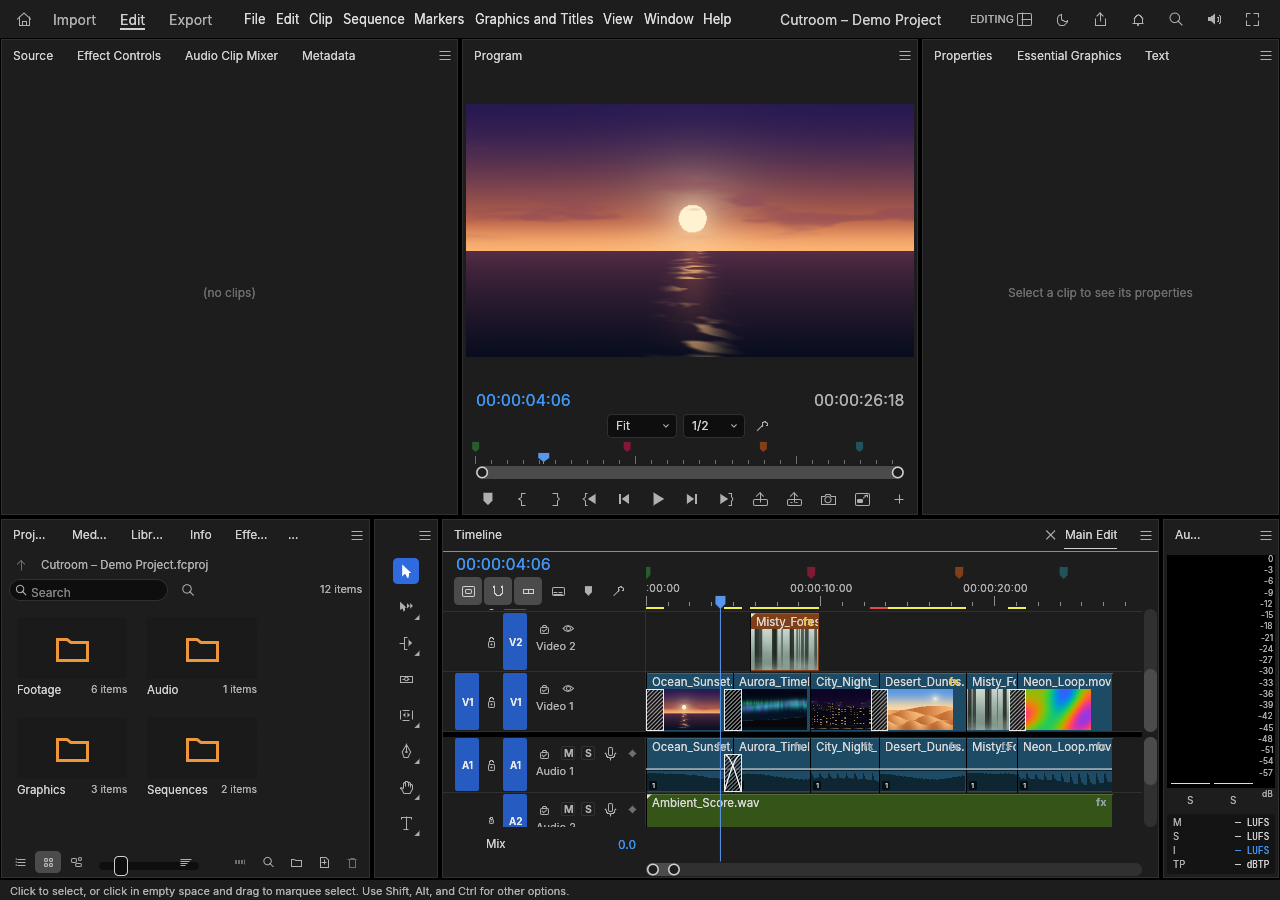
<file: cutroom-web/index.html>
<!doctype html>
<html lang="en">
<head>
  <meta charset="utf-8">
  <meta name="viewport" content="width=device-width, initial-scale=1">
  <meta name="color-scheme" content="dark">
  <title>Cutroom</title>
  <link rel="icon" href="favicon.png" type="image/png">
  <style>
    html, body { margin: 0; height: 100%; overflow: hidden; background: #1b1c1f; }
    canvas { position: absolute; inset: 0; width: 100%; height: 100%; display: block; }
    #loading {
      position: absolute; inset: 0; display: flex; flex-direction: column; gap: 14px;
      align-items: center; justify-content: center; color: #c9c9cc;
      font: 14px/1.4 system-ui, sans-serif; pointer-events: none;
    }
    #loading img { width: 56px; height: 56px; }
    #loading .err { color: #ff8a7a; white-space: pre-wrap; max-width: 70ch; pointer-events: auto; }
    #loading .nogpu {
      max-width: min(60ch, calc(100vw - 32px)); max-height: calc(100vh - 110px); overflow: auto;
      box-sizing: border-box; padding: 18px 22px; background: #26272b; border-radius: 8px;
      color: #e6e6e8; font-size: 15px; line-height: 1.5; pointer-events: auto;
    }
    #loading .nogpu h1 { margin: 0 0 8px; font-size: 18px; color: #fff; }
    #loading .nogpu p { margin: 0 0 10px; }
    #loading .nogpu ul { margin: 0 0 14px; padding-left: 22px; }
    #loading .nogpu li { margin-bottom: 6px; }
    #loading .nogpu summary { cursor: pointer; color: #a9a9ad; font-size: 13px; }
    #loading .nogpu pre { margin: 8px 0 0; white-space: pre-wrap; word-break: break-word; font-size: 12px; color: #a9a9ad; }
    #fatal {
      position: absolute; inset: 0; display: none; align-items: center; justify-content: center;
      background: rgba(20, 20, 22, 0.88); color: #e6e6e8; font: 14px/1.45 system-ui, sans-serif; z-index: 10;
    }
    #fatal.on { display: flex; }
    #fatal .box { max-width: min(78ch, calc(100vw - 32px)); padding: 20px 24px; background: #26272b; border-radius: 8px; }
    #fatal h1 { margin: 0 0 8px; font-size: 17px; color: #ff8a7a; }
    #fatal pre { max-height: 40vh; overflow: auto; white-space: pre-wrap; font-size: 12px; color: #c9c9cc; }
    #fatal button { font: inherit; padding: 6px 14px; border: 0; border-radius: 6px; background: #3b6fe0; color: #fff; cursor: pointer; }
  </style>
</head>
<body>
  <canvas id="filmcraft_canvas"></canvas>
  <div id="loading"><img src="favicon.png" alt=""><div id="status">Loading Cutroom…</div></div>
  <div id="fatal" role="alertdialog" aria-labelledby="fatal-title">
    <div class="box">
      <h1 id="fatal-title">Cutroom stopped working</h1>
      <div>Unsaved changes are kept in the browser every few seconds and come back when you reload.</div>
      <pre id="fatal-msg"></pre>
      <button id="fatal-reload" type="button">Reload</button>
    </div>
  </div>
  <script src="sentry.min.js"></script>
  <script>
    // Crash reports (Sentry): panics, fatal errors and failed start-ups only. No session replay,
    // tracing, IP address or console logs; file names in messages are replaced with <file>.
    // `?noreport` turns reporting off; `?sentrytest` sends one test event.
    const EXT = "mp4|m4v|mov|mkv|webm|avi|mxf|mts|m2ts|ts|wav|aif|aiff|mp3|aac|m4a|flac|ogg|opus|png|jpe?g|tiff?|exr|dpx|gif|webp|psd|srt|vtt|scc|fcproj|fcgt|xml|edl|otio|aaf|omf|cube";
    const QUOTED = /“[^”]*”|"[^"\n]*"|'[^'\n]*'/g;
    const ABS_PATH = /(?:[A-Za-z]:[\\/]|\\\\|\/(?:Users|home|Volumes|mnt|media|private|tmp|var|run)\/)[^:\n]*/g;
    const FILE_WORDS = new RegExp(`(?:[^\\s/\\\\<>|:]+ ){0,4}[^\\s/\\\\<>|:]+\\.(?:${EXT})\\b`, "gi");
    const scrub = (s) => (typeof s === "string" ? s.replace(QUOTED, "“<redacted>”").replace(ABS_PATH, "<path>").replace(FILE_WORDS, "<file>") : s);
    const reportParams = new URLSearchParams(location.search);
    const reporting = !!window.Sentry && !reportParams.has("noreport");
    if (reporting) {
      window.Sentry.init({
        dsn: "https://0da9c6eaecbeea29a64b61d56b7f81c9@o4512478439931904.ingest.us.sentry.io/4512478460379136",
        release: "cutroom@dfc2e18e8cb80031",
        environment: location.hostname === "cutroom-six-mu.vercel.app" ? "production" : "development",
        // SDK 11 ignores `sendDefaultPii`; `dataCollection` decides, and its defaults collect user
        // info (the IP address), cookies, headers and URL query strings. Turn all of that off.
        dataCollection: {
          userInfo: false,
          cookies: false,
          httpHeaders: false,
          httpBodies: [],
          urlQueryParams: false,
          stackFrameVariables: false,
        },
        beforeBreadcrumb: (b) => (b.category === "console" ? null : b),
        beforeSend(event) {
          event.message = scrub(event.message);
          if (event.logentry) event.logentry.message = scrub(event.logentry.message);
          for (const ex of (event.exception && event.exception.values) || []) ex.value = scrub(ex.value);
          return event;
        },
      });
      if (reportParams.has("sentrytest")) window.Sentry.captureMessage("Cutroom test event", "info");
    }
    const reported = new Set();
    // `context` may add Sentry `tags` and a `fingerprint`, e.g. to tell a computer without a usable
    // GPU (`failure: "no-gpu"`, level "warning") apart from a real crash.
    window.cutroomReport = (what, level, context = {}) => {
      if (!reporting) return;
      const text = String(what && (what.stack || what.message) || what).slice(0, 4000);
      if (reported.has(text)) return;
      reported.add(text);
      if (context.fingerprint) {
        const err = what instanceof Error ? what : new Error(text);
        window.Sentry.captureException(err, { level, tags: context.tags, fingerprint: context.fingerprint });
      } else if (what instanceof Error) {
        window.Sentry.captureException(what, { level, tags: context.tags });
      } else {
        // A Rust panic arrives as text. Send it as a named error grouped by its first line
        // ("panicked at crates/…/file.rs:line:col: …"); otherwise every panic shares this
        // function's stack and Sentry files them all as one issue titled after it.
        const err = new Error(text);
        err.name = /panicked at/.test(text) ? "Rust panic" : "Cutroom error";
        const key = text.replace(/^.*?(panicked at \S+).*$/s, "$1").split("\n")[0];
        window.Sentry.captureException(err, { level, tags: context.tags, fingerprint: [err.name, key] });
      }
    };
  </script>
  <script>
    // A Rust panic (or an out-of-memory abort) inside a frame stops the app for good: eframe logs
    // "panicked at …" with console.error, then the wasm traps ("RuntimeError: unreachable") and
    // the canvas freezes or goes blank. Show what happened instead of a dead page.
    window.filmcraftLoad = {};
    let lastPanic = null;
    const consoleError = console.error.bind(console);
    console.error = (...a) => {
      const m = a.map(String).join(" ");
      if (/panicked at|memory allocation of/.test(m)) {
        lastPanic = m;
        window.cutroomReport(m, "error");
      }
      consoleError(...a);
    };
    window.filmcraftFatal = (what) => {
      if (window.filmcraftLoad.fatal) return;
      const msg = lastPanic || String(what && (what.stack || what.message) || what);
      window.filmcraftLoad.fatal = msg;
      window.cutroomReport(msg, "fatal");
      const el = document.getElementById("fatal");
      document.getElementById("fatal-msg").textContent = msg.split("\n\nStack:")[0];
      el.classList.add("on");
    };
    document.getElementById("fatal-reload").onclick = () => location.reload();
    const isFatal = (e) => e instanceof WebAssembly.RuntimeError || /panicked at|unreachable|memory access out of bounds/.test(String(e && e.message || e));
    // only after start-up: a failed start is shown in #loading below
    addEventListener("error", (ev) => { if (window.filmcraftLoad.readyMs && isFatal(ev.error || ev.message)) window.filmcraftFatal(ev.error || ev.message); });
    addEventListener("unhandledrejection", (ev) => { if (window.filmcraftLoad.readyMs && isFatal(ev.reason)) window.filmcraftFatal(ev.reason); });
  </script>
  <script type="module">
    // `dfc2e18e8cb80031` is replaced by `cargo xtask web` with a hash of the build: the glue and the
    // wasm are cached as immutable, so their URLs must change with every build.
    const build = "dfc2e18e8cb80031";
    const v = build.startsWith("__") ? "" : "?v=" + build;
    const t0 = performance.now();
    const params = new URLSearchParams(location.search);
    // A fresh canvas, so a context the app already took can't make WebGL2 look unavailable.
    function webgl2Available() {
      try {
        const gl = document.createElement("canvas").getContext("webgl2");
        if (!gl) return false;
        const lose = gl.getExtension("WEBGL_lose_context");
        if (lose) lose.loseContext();
        return true;
      } catch {
        return false;
      }
    }
    function showNoGpu(details) {
      const s = document.getElementById("status");
      if (!s) return;
      s.className = "nogpu";
      s.setAttribute("role", "alert");
      s.innerHTML = `
        <h1>Cutroom can’t run in this browser</h1>
        <p>Cutroom uses your computer’s graphics chip to show your video, through a browser feature called WebGPU or WebGL2. This browser has both turned off or can’t use them right now.</p>
        <p>To fix it, try one of these:</p>
        <ul>
          <li>Open Cutroom in <b>Google Chrome</b> or <b>Microsoft Edge</b>.</li>
          <li>Turn on <b>hardware acceleration</b> (sometimes called “graphics acceleration”) in your browser’s settings, then restart the browser.</li>
          <li><b>Update your graphics drivers</b>, from your computer maker or from NVIDIA, AMD or Intel, then restart your computer.</li>
          <li>If you’re using a remote desktop or a virtual machine, try on your own computer instead.</li>
        </ul>
        <details>
          <summary>Technical details</summary>
          <pre></pre>
        </details>`;
      s.querySelector("pre").textContent =
        `WebGPU: ${navigator.gpu ? "present, but it could not be started" : "not available"}\n` +
        `WebGL2: not available\n` +
        `Browser: ${navigator.userAgent}\n\n${details}`;
    }
    try {
      const { default: init, start } = await import("./filmcraft_web.js" + v);
      await init({ module_or_path: new URL("filmcraft_web_bg.wasm" + v, location.href) });
      window.filmcraftLoad.wasmMs = performance.now() - t0;
      await start("filmcraft_canvas");
      window.filmcraftLoad.readyMs = performance.now() - t0;
    } catch (e) {
      const text = String(e && e.stack || e);
      window.filmcraftLoad.error = String(e);
      const gpuError = /wgpu|webgpu|webgl|requestDevice|requestAdapter|GPUDevice|surface/i.test(text);
      const webgl2 = webgl2Available();
      // Neither WebGPU nor WebGL2 works here (graphics turned off, a blocked driver, some remote
      // desktops): this computer can't run Cutroom, so explain what to do instead of showing the
      // raw error, and report it as a warning tagged `failure: no-gpu`, apart from real crashes.
      if (!webgl2 && (gpuError || !navigator.gpu)) {
        window.filmcraftLoad.noGpu = true;
        window.cutroomReport(e, "warning", { tags: { failure: "no-gpu", webgpu: navigator.gpu ? "failed" : "missing" }, fingerprint: ["Cutroom no GPU"] });
        showNoGpu(text);
        // Not rethrown: an uncaught error would also reach Sentry's global handler and be
        // reported a second time, untagged, at level "error".
        console.warn("Cutroom needs WebGPU or WebGL2:", text);
      } else {
        window.cutroomReport(e, "fatal");
        // WebGPU was found but could not be started: try again on WebGL2 (once)
        if (!params.has("webgl") && !params.has("cpu") && gpuError) {
          params.set("webgl", "");
          location.replace(location.pathname + "?" + params.toString().replace(/=(&|$)/g, "$1") + location.hash);
        } else {
          const s = document.getElementById("status");
          if (s) { s.className = "err"; s.textContent = "Cutroom failed to start:\n" + text; }
        }
        throw e;
      }
    }
  </script>
</body>
</html>
</file>
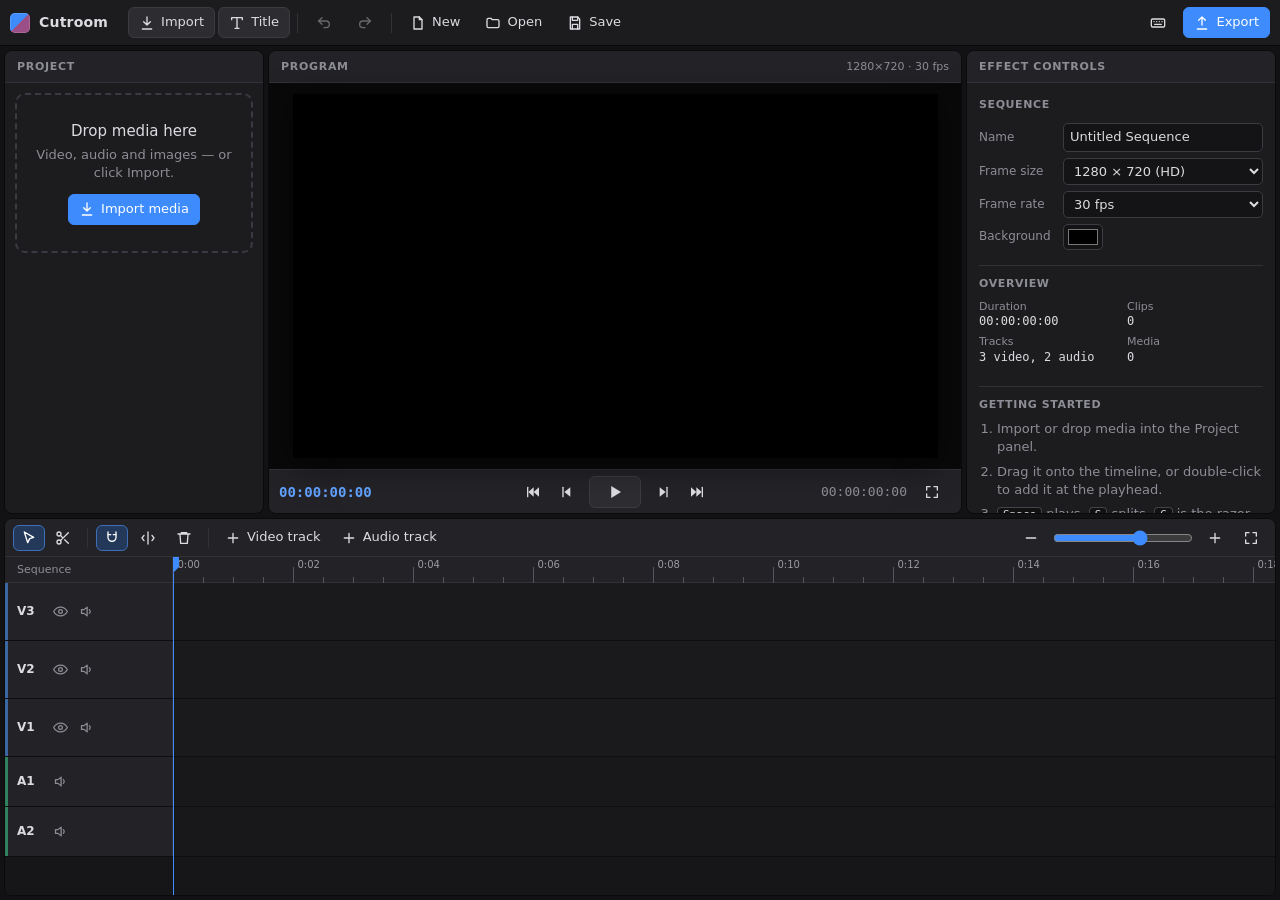
<file: video-editor/index.html>
<!doctype html>
<html lang="en">
<head>
  <meta charset="utf-8">
  <meta name="viewport" content="width=device-width, initial-scale=1">
  <title>Cutroom — Video Editor</title>
  <link rel="stylesheet" href="styles.css">
</head>
<body>
  <header class="topbar">
    <div class="brand"><span class="logo" aria-hidden="true"></span>Cutroom</div>
    <nav class="menu">
      <button id="btnImport" data-icon="import" title="Import media (Ctrl+I)">Import</button>
      <button id="btnTitle" data-icon="text" title="New title at playhead (T)">Title</button>
      <span class="sep"></span>
      <button id="btnUndo" class="ghost" data-icon="undo" title="Undo (Ctrl+Z)"></button>
      <button id="btnRedo" class="ghost" data-icon="redo" title="Redo (Ctrl+Shift+Z)"></button>
      <span class="sep"></span>
      <button id="btnNew" class="ghost" data-icon="file" title="New project">New</button>
      <button id="btnOpen" class="ghost" data-icon="folder" title="Open project (Ctrl+O)">Open</button>
      <button id="btnSave" class="ghost" data-icon="save" title="Save project (Ctrl+S)">Save</button>
    </nav>
    <div class="spacer"></div>
    <button id="btnShortcuts" class="ghost" data-icon="keyboard" title="Keyboard shortcuts"></button>
    <button id="btnExport" class="primary" data-icon="export" title="Export (Ctrl+M)">Export</button>
    <input type="file" id="fileInput" multiple accept="video/*,audio/*,image/*" hidden>
    <input type="file" id="projectInput" accept=".json,application/json" hidden>
  </header>

  <main class="workspace">
    <section class="panel bin">
      <div class="panel-head">Project <span class="sub" id="binCount"></span></div>
      <div id="binList" class="bin-list"></div>
    </section>

    <section class="panel monitor">
      <div class="panel-head">Program <span class="sub" id="seqInfo"></span></div>
      <div class="monitor-stage" id="stage"><canvas id="preview" width="1280" height="720"></canvas></div>
      <div class="transport">
        <span class="tc" id="tcCurrent">00:00:00:00</span>
        <div class="transport-btns">
          <button id="btnToStart" class="ghost" data-icon="toStart" title="Go to start (Home)"></button>
          <button id="btnStepBack" class="ghost" data-icon="stepBack" title="Back one frame (←)"></button>
          <button id="btnPlay" title="Play (Space)"></button>
          <button id="btnStepFwd" class="ghost" data-icon="stepFwd" title="Forward one frame (→)"></button>
          <button id="btnToEnd" class="ghost" data-icon="toEnd" title="Go to end (End)"></button>
        </div>
        <div class="transport-right">
          <span class="tc dim" id="tcDuration">00:00:00:00</span>
          <button id="btnFullscreen" class="ghost" data-icon="fullscreen" title="Fullscreen"></button>
        </div>
      </div>
    </section>

    <section class="panel inspector">
      <div class="panel-head">Effect Controls</div>
      <div id="inspector" class="inspector-body"></div>
    </section>

    <section class="panel timeline">
      <div class="resizer" id="tlResizer" title="Drag to resize"></div>
      <div class="tl-toolbar">
        <div class="group">
          <button class="ghost" data-tool="select" data-icon="cursor" title="Selection tool (V)"></button>
          <button class="ghost" data-tool="razor" data-icon="razor" title="Razor tool (C)"></button>
        </div>
        <span class="sep"></span>
        <button id="btnSnap" class="ghost active" data-icon="magnet" title="Snapping (N)"></button>
        <button id="btnSplit" class="ghost" data-icon="split" title="Split at playhead (S)"></button>
        <button id="btnDelete" class="ghost" data-icon="trash" title="Delete selection (Del)"></button>
        <span class="sep"></span>
        <button id="btnAddV" class="ghost" data-icon="plus" title="Add video track">Video track</button>
        <button id="btnAddA" class="ghost" data-icon="plus" title="Add audio track">Audio track</button>
        <div class="spacer"></div>
        <button id="btnZoomOut" class="ghost" data-icon="minus" title="Zoom out (−)"></button>
        <input type="range" id="zoomSlider" min="0" max="100" step="0.5" aria-label="Timeline zoom">
        <button id="btnZoomIn" class="ghost" data-icon="plus" title="Zoom in (+)"></button>
        <button id="btnFit" class="ghost" data-icon="fit" title="Zoom to fit (\)"></button>
      </div>
      <div class="tl-scroll" id="tlScroll">
        <div class="tl-content" id="tlContent">
          <div class="tl-ruler-row">
            <div class="tl-corner">Sequence</div>
            <div class="tl-ruler" id="tlRulerTrack"><canvas id="ruler"></canvas></div>
          </div>
          <div id="tlTracks"></div>
          <div class="playhead" id="playhead"></div>
          <div class="snapline" id="snapLine"></div>
        </div>
      </div>
    </section>
  </main>

  <div id="toast" role="status" aria-live="polite"></div>
  <div id="modal" class="modal hidden"></div>
  <div id="ctxMenu" class="ctx hidden" role="menu"></div>

  <script src="js/util.js"></script>
  <script src="js/state.js"></script>
  <script src="js/engine.js"></script>
  <script src="js/timeline.js"></script>
  <script src="js/ui.js"></script>
</body>
</html>
</file>
<file: video-editor/styles.css>
:root {
  --hw: 168px;               /* timeline header width, keep in sync with HEADER_W */
  --bg: #121214;
  --panel: #1c1c1f;
  --panel-2: #232327;
  --panel-3: #2c2c31;
  --border: #0a0a0b;
  --line: #313137;
  --text: #dcdce0;
  --text-dim: #8d8d96;
  --accent: #3d8bfd;
  --accent-2: #62a2ff;
  --danger: #e5484d;
  --clip-video: #3c66a0;
  --clip-image: #6655a6;
  --clip-text: #9c4f86;
  --clip-audio: #2f8160;
  color-scheme: dark;
}

* { box-sizing: border-box; }
html, body {
  margin: 0; height: 100%; overflow: hidden;
  background: var(--bg); color: var(--text);
  font: 13px/1.4 system-ui, -apple-system, "Segoe UI", Roboto, sans-serif;
  user-select: none; -webkit-user-select: none;
}

button {
  font: inherit; color: inherit; cursor: pointer;
  background: var(--panel-3); border: 1px solid #3b3b42; border-radius: 6px;
  padding: 5px 10px; display: inline-flex; align-items: center; gap: 6px; white-space: nowrap;
}
button:hover { background: #37373d; }
button:disabled { opacity: .4; cursor: default; }
button:focus-visible, input:focus-visible, select:focus-visible, textarea:focus-visible { outline: 2px solid var(--accent); outline-offset: 1px; }
button.primary { background: var(--accent); border-color: var(--accent); color: #fff; }
button.primary:hover:not(:disabled) { background: var(--accent-2); }
button.ghost { background: transparent; border-color: transparent; }
button.ghost:hover:not(:disabled) { background: var(--panel-3); }
button.active { background: #24395a !important; border-color: #3d6fb8 !important; color: #fff; }
button.danger:hover { background: var(--danger); border-color: var(--danger); color: #fff; }
button.link { background: none; border: none; color: var(--accent-2); padding: 0; font-size: 11px; text-transform: none; letter-spacing: 0; }
button.link:hover { text-decoration: underline; }

input, select, textarea {
  font: inherit; color: var(--text); background: #141416;
  border: 1px solid #3b3b42; border-radius: 5px; padding: 4px 6px; min-width: 0;
}
textarea { width: 100%; resize: vertical; min-height: 56px; user-select: text; -webkit-user-select: text; }
input[type=range] { accent-color: var(--accent); padding: 0; border: none; background: none; width: 100%; }
input[type=color] { padding: 0 2px; width: 40px; height: 26px; cursor: pointer; }
input[type=checkbox] { accent-color: var(--accent); margin: 0; }
input[type=number]::-webkit-inner-spin-button { display: none; }
input[type=number] { -moz-appearance: textfield; }
kbd {
  background: #111; border: 1px solid #44444b; border-bottom-width: 2px; border-radius: 4px;
  padding: 0 5px; font: 11px/1.6 ui-monospace, Menlo, Consolas, monospace; color: var(--text);
}
.hidden { display: none !important; }
.spacer { flex: 1; }
.sep { width: 1px; height: 20px; background: var(--line); margin: 0 4px; flex: none; }

/* ---------- top bar ---------- */
.topbar {
  height: 46px; display: flex; align-items: center; gap: 6px; padding: 0 10px;
  background: var(--panel); border-bottom: 1px solid var(--border);
}
.brand { font-weight: 700; font-size: 14px; display: flex; align-items: center; gap: 9px; margin-right: 14px; letter-spacing: .2px; }
.logo {
  width: 20px; height: 20px; border-radius: 5px;
  background: linear-gradient(135deg, #3d8bfd 0 50%, #9c4f86 50% 100%);
  box-shadow: inset 0 0 0 1px rgba(255,255,255,.15);
}
.menu { display: flex; gap: 3px; align-items: center; }

/* ---------- workspace ---------- */
.workspace {
  --tl-h: 42vh;
  display: grid; gap: 4px; padding: 4px;
  grid-template-columns: 260px minmax(0, 1fr) 310px;
  grid-template-rows: minmax(0, 1fr) var(--tl-h);
  height: calc(100vh - 46px);
}
.panel {
  background: var(--panel); border: 1px solid var(--border); border-radius: 8px;
  display: flex; flex-direction: column; min-width: 0; min-height: 0; overflow: hidden; position: relative;
}
.panel-head {
  height: 32px; flex: none; display: flex; align-items: center; gap: 8px; padding: 0 12px;
  font-size: 11px; font-weight: 600; text-transform: uppercase; letter-spacing: .7px; color: var(--text-dim);
  background: var(--panel-2); border-bottom: 1px solid var(--line);
}
.panel-head .sub { margin-left: auto; text-transform: none; letter-spacing: 0; font-weight: 400; }
.timeline { grid-column: 1 / -1; }

/* ---------- project bin ---------- */
.bin-list {
  flex: 1; overflow: auto; padding: 10px; display: grid; gap: 10px; align-content: start;
  grid-template-columns: repeat(auto-fill, minmax(104px, 1fr));
}
body.file-drag .bin-list { outline: 2px dashed var(--accent); outline-offset: -6px; background: rgba(61,139,253,.06); }
.bin-empty {
  grid-column: 1 / -1; border: 2px dashed #3a3a42; border-radius: 10px; padding: 26px 14px;
  text-align: center; color: var(--text-dim); display: flex; flex-direction: column; align-items: center;
}
.bin-empty .big { font-size: 15px; color: var(--text); margin-bottom: 4px; }
.bin-item {
  position: relative; border-radius: 6px; overflow: hidden; cursor: grab;
  background: var(--panel-2); border: 1px solid transparent;
}
.bin-item:hover { border-color: #4b4b54; }
.bin-item:active { cursor: grabbing; }
.bin-item .thumb {
  aspect-ratio: 16 / 9; position: relative; display: flex; align-items: center; justify-content: center;
  background: #0c0c0e center / cover no-repeat;
}
.bin-item .thumb.audio { background-color: #173b2c; }
.bin-item .wave { width: 100%; height: 72%; object-fit: fill; opacity: .85; }
.bin-item.offline .thumb::after, .bin-item.loading .thumb::after { content: ''; position: absolute; inset: 0; background: rgba(40, 0, 0, .6); }
.bin-item.loading .thumb::after { background: rgba(0, 0, 0, .55); }
.state-tag { position: relative; z-index: 1; font-weight: 700; font-size: 11px; letter-spacing: 1px; color: #ff9a9a; }
.bin-item.loading .state-tag { color: var(--text); letter-spacing: 0; font-weight: 500; }
.badge {
  font-size: 9px; text-transform: uppercase; letter-spacing: .5px; padding: 1px 5px; border-radius: 3px;
  background: rgba(0,0,0,.7); font-weight: 600;
}
.thumb .badge { position: absolute; top: 4px; left: 4px; }
.badge.video { color: #8db8ff; } .badge.audio { color: #7fe0b5; } .badge.image { color: #c2b5ff; } .badge.text { color: #f2a6dc; }
.dur {
  position: absolute; bottom: 4px; right: 4px; font-size: 10px; padding: 0 4px; border-radius: 3px;
  background: rgba(0,0,0,.72); font-variant-numeric: tabular-nums;
}
.bin-item .meta { padding: 5px 7px; font-size: 11.5px; display: flex; gap: 4px; align-items: center; }
.bin-item .name { flex: 1; overflow: hidden; white-space: nowrap; text-overflow: ellipsis; }
.bin-item .used { color: var(--accent); font-size: 8px; }
.bin-item .remove {
  position: absolute; top: 3px; right: 3px; padding: 3px; display: none; z-index: 2;
  background: rgba(0,0,0,.75); border: none;
}
.bin-item:hover .remove { display: inline-flex; }
.bin-item .remove:hover { background: var(--danger); }

/* ---------- monitor ---------- */
.monitor-stage {
  flex: 1; min-height: 0; position: relative; display: flex; align-items: center; justify-content: center;
  background: #09090a;
}
#preview { display: block; background: #000; box-shadow: 0 0 0 1px #000, 0 6px 30px rgba(0,0,0,.6); cursor: move; }
.transport {
  flex: none; height: 44px; display: grid; grid-template-columns: 1fr auto 1fr; align-items: center;
  padding: 0 10px; background: var(--panel-2); border-top: 1px solid var(--line);
}
.tc { font: 600 14px/1 ui-monospace, "SF Mono", Menlo, Consolas, monospace; color: var(--accent-2); font-variant-numeric: tabular-nums; }
.tc.dim { color: var(--text-dim); font-weight: 500; font-size: 13px; }
.transport-btns { display: flex; gap: 2px; align-items: center; }
.transport-btns button { padding: 6px 7px; }
#btnPlay { padding: 6px 16px; margin: 0 4px; }
.transport-right { display: flex; justify-content: flex-end; align-items: center; gap: 6px; }

/* ---------- inspector ---------- */
.inspector-body { flex: 1; overflow: auto; padding: 4px 12px 24px; }
.insp-section { padding: 10px 0 12px; border-bottom: 1px solid var(--line); }
.insp-section:last-child { border-bottom: none; }
.insp-title {
  display: flex; justify-content: space-between; align-items: center; margin-bottom: 8px;
  font-size: 11px; font-weight: 600; text-transform: uppercase; letter-spacing: .6px; color: var(--text-dim);
}
.insp-row { display: grid; grid-template-columns: 76px minmax(0, 1fr) 70px; align-items: center; gap: 8px; padding: 3px 0; }
.insp-row.wide { grid-template-columns: 76px minmax(0, 1fr); }
.insp-row .lbl { color: var(--text-dim); font-size: 12px; }
.insp-row select, .insp-row .grow { width: 100%; }
.numwrap { display: flex; align-items: center; gap: 3px; }
.numwrap input { width: 100%; padding: 2px 5px; text-align: right; font-variant-numeric: tabular-nums; }
.unit { color: var(--text-dim); font-size: 11px; width: 14px; flex: none; }
.insp-name { display: flex; align-items: center; gap: 8px; margin-bottom: 10px; }
.insp-name input { flex: 1; font-weight: 600; }
.meta-grid { display: grid; grid-template-columns: 1fr 1fr; gap: 6px 12px; margin-bottom: 10px; }
.meta-cell { display: flex; flex-direction: column; font-size: 11px; color: var(--text-dim); }
.meta-cell b { font: 500 12px ui-monospace, Menlo, Consolas, monospace; color: var(--text); }
.insp-actions { display: flex; gap: 6px; flex-wrap: wrap; }
.insp-actions button { padding: 4px 9px; font-size: 12px; }
.inline { display: flex; align-items: center; gap: 12px; flex-wrap: wrap; }
.chk { display: inline-flex; align-items: center; gap: 6px; font-size: 12px; cursor: pointer; }
.hint { color: var(--text-dim); font-size: 11.5px; margin-top: 4px; }
.tips ol { margin: 0; padding-left: 18px; color: var(--text-dim); display: grid; gap: 6px; }

/* ---------- timeline ---------- */
.resizer { position: absolute; top: 0; left: 0; right: 0; height: 5px; cursor: ns-resize; z-index: 20; }
.resizer:hover { background: var(--accent); }
.tl-toolbar {
  flex: none; height: 38px; display: flex; align-items: center; gap: 4px; padding: 0 8px;
  background: var(--panel-2); border-bottom: 1px solid var(--line);
}
.tl-toolbar .group { display: flex; gap: 2px; }
.tl-toolbar button { padding: 4px 7px; }
#zoomSlider { width: 140px; }
.tl-scroll { flex: 1; overflow: auto; position: relative; background: #161618; }
.tl-content { position: relative; min-height: 100%; }
.tl-ruler-row {
  position: sticky; top: 0; z-index: 6; display: flex; height: 26px;
  background: var(--panel-2); border-bottom: 1px solid var(--line);
}
.tl-corner {
  position: sticky; left: 0; z-index: 7; flex: none; width: var(--hw);
  display: flex; align-items: center; padding-left: 12px; font-size: 11px; color: var(--text-dim);
  background: var(--panel-2); border-right: 1px solid var(--line);
}
.tl-ruler { position: relative; flex: none; height: 26px; cursor: ew-resize; }
#ruler { position: sticky; left: var(--hw); display: block; }

.track { display: flex; border-bottom: 1px solid #0e0e10; }
.track-head {
  position: sticky; left: 0; z-index: 4; flex: none; width: var(--hw);
  display: flex; align-items: center; gap: 1px; padding: 0 6px 0 12px;
  background: var(--panel-2); border-right: 1px solid var(--line);
}
.track.video .track-head { box-shadow: inset 3px 0 0 var(--clip-video); }
.track.audio .track-head { box-shadow: inset 3px 0 0 var(--clip-audio); }
.tname { font-weight: 700; font-size: 12px; width: 30px; }
.track-head button { padding: 4px; background: transparent; border-color: transparent; color: var(--text-dim); }
.track-head button:hover { background: var(--panel-3); color: var(--text); }
.track-head button.on { color: #ffc94d; }
.track-head .del { margin-left: auto; opacity: 0; }
.track-head:hover .del { opacity: 1; }
.lane { position: relative; flex: none; height: 100%; background: #1a1a1d; }
.track.audio .lane { background: #18181b; }
.lane.drop-target { background: #1f2c44; }

.clip {
  position: absolute; top: 3px; bottom: 3px; border-radius: 4px; overflow: hidden; cursor: grab;
  border: 1px solid rgba(0,0,0,.55); box-shadow: inset 0 1px 0 rgba(255,255,255,.14);
  background-color: var(--clip-video);
}
.clip.type-image { background-color: var(--clip-image); }
.clip.type-text { background-color: var(--clip-text); }
.clip.type-audio { background-color: var(--clip-audio); }
.clip.selected { box-shadow: 0 0 0 2px #fff inset, 0 0 0 1px #000; z-index: 2; }
.clip.offline { background: repeating-linear-gradient(45deg, #6b1f22 0 8px, #561a1c 8px 16px) !important; }
body.tool-razor .clip { cursor: crosshair; }
.clip-label {
  position: absolute; left: 4px; top: 3px; max-width: calc(100% - 8px); pointer-events: none;
  font-size: 11px; font-weight: 600; white-space: nowrap; overflow: hidden; text-overflow: ellipsis;
  padding: 0 5px; border-radius: 3px; background: rgba(0,0,0,.45); text-shadow: 0 1px 1px #000;
}
.handle { position: absolute; top: 0; bottom: 0; width: 7px; cursor: ew-resize; z-index: 3; }
.handle.l { left: 0; } .handle.r { right: 0; }
.clip:hover .handle { background: rgba(255,255,255,.2); }
body.tool-razor .handle { display: none; }
.fade { position: absolute; top: 0; bottom: 0; pointer-events: none; }
.fade.in { left: 0; background: linear-gradient(to bottom right, rgba(0,0,0,.5) 50%, transparent 50%); }
.fade.out { right: 0; background: linear-gradient(to bottom left, rgba(0,0,0,.5) 50%, transparent 50%); }

.playhead, .snapline { position: absolute; top: 0; bottom: 0; left: 0; width: 1px; pointer-events: none; }
.playhead { background: var(--accent); z-index: 3; }
.snapline { background: #ffd23f; z-index: 5; display: none; }

/* ---------- overlays ---------- */
.ctx {
  position: fixed; z-index: 100; min-width: 210px; padding: 4px;
  background: #29292e; border: 1px solid #45454c; border-radius: 8px; box-shadow: 0 10px 30px rgba(0,0,0,.5);
}
.ctx button { width: 100%; justify-content: space-between; background: none; border: none; padding: 6px 10px; border-radius: 5px; }
.ctx button:hover:not(:disabled) { background: var(--accent); color: #fff; }
.ctx .kbd { color: var(--text-dim); font-size: 11px; }
.ctx button:hover .kbd { color: #e6efff; }
.ctx hr { border: none; border-top: 1px solid #3c3c43; margin: 4px 2px; }

.modal { position: fixed; inset: 0; z-index: 90; background: rgba(0,0,0,.6); display: flex; align-items: center; justify-content: center; padding: 16px; }
.dialog {
  width: min(500px, 100%); max-height: calc(100vh - 32px); display: flex; flex-direction: column;
  background: var(--panel); border: 1px solid #3a3a41; border-radius: 12px; box-shadow: 0 20px 60px rgba(0,0,0,.6);
}
.dialog h2 { margin: 0; font-size: 15px; padding: 14px 18px; border-bottom: 1px solid var(--line); }
.dialog .body { padding: 16px 18px; overflow: auto; }
.dialog .foot { padding: 12px 18px; display: flex; justify-content: flex-end; gap: 8px; border-top: 1px solid var(--line); flex-wrap: wrap; }
.export-body { display: grid; gap: 12px; }
.field { display: grid; grid-template-columns: 110px 1fr; align-items: center; gap: 10px; color: var(--text-dim); }
.field select { color: var(--text); }
.export-status { font-variant-numeric: tabular-nums; }
.progress { height: 8px; background: #0e0e10; border-radius: 4px; overflow: hidden; }
.progress > div { height: 100%; width: 0; background: var(--accent); transition: width .12s linear; }
.note { color: var(--text-dim); font-size: 12px; }
.note.error { color: #ff9a9a; }
.kbd-table { border-collapse: collapse; width: 100%; }
.kbd-table td { padding: 4px 6px; vertical-align: top; }
.kbd-table td:first-child { white-space: nowrap; width: 1%; }

#toast {
  position: fixed; bottom: 18px; left: 50%; z-index: 200; transform: translate(-50%, 16px); opacity: 0;
  background: #2b2b31; border: 1px solid #46464d; padding: 8px 14px; border-radius: 8px;
  box-shadow: 0 8px 24px rgba(0,0,0,.4); transition: opacity .2s, transform .2s; pointer-events: none; max-width: 90vw;
}
#toast.show { opacity: 1; transform: translate(-50%, 0); }
#toast.error { border-color: var(--danger); }

@media (max-width: 1100px) {
  .workspace { grid-template-columns: 200px minmax(0, 1fr) 260px; }
  .menu button:not([data-icon=import]):not([data-icon=text]) { font-size: 0; gap: 0; }
}
</file>
